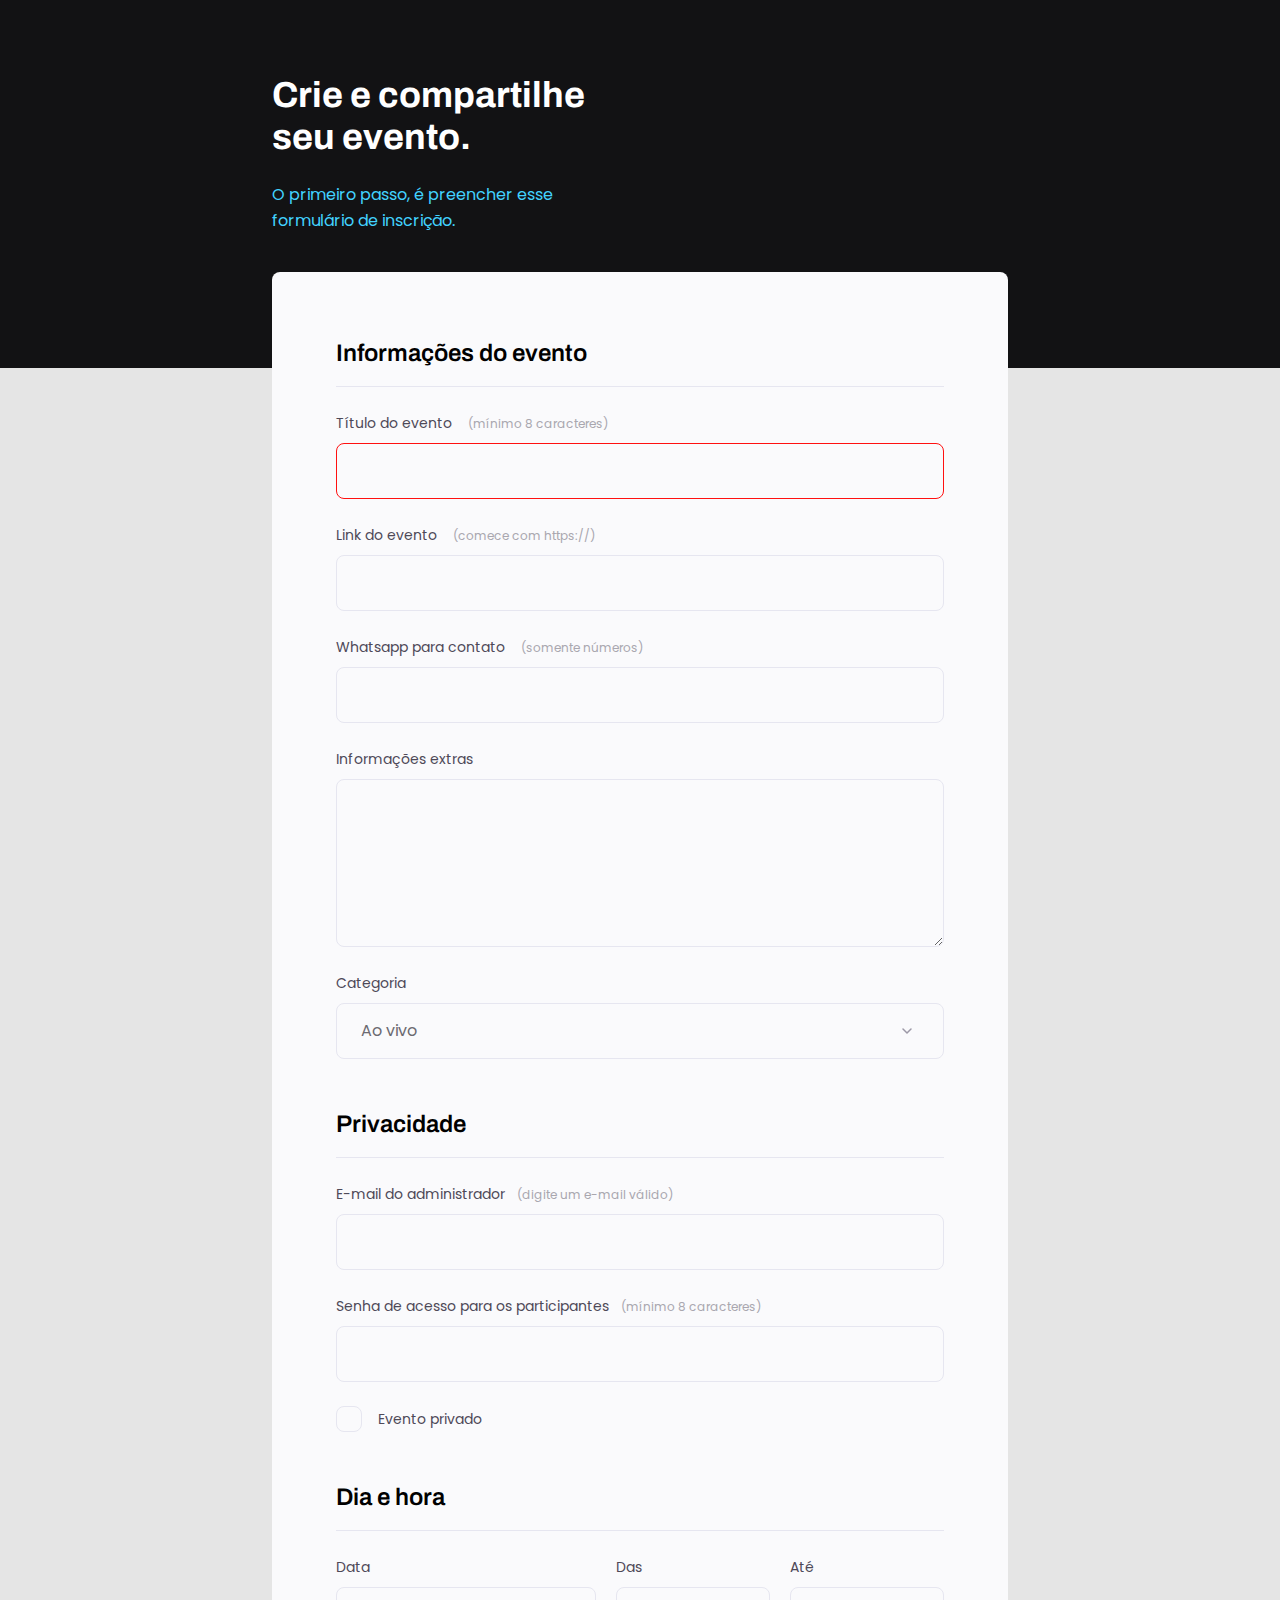
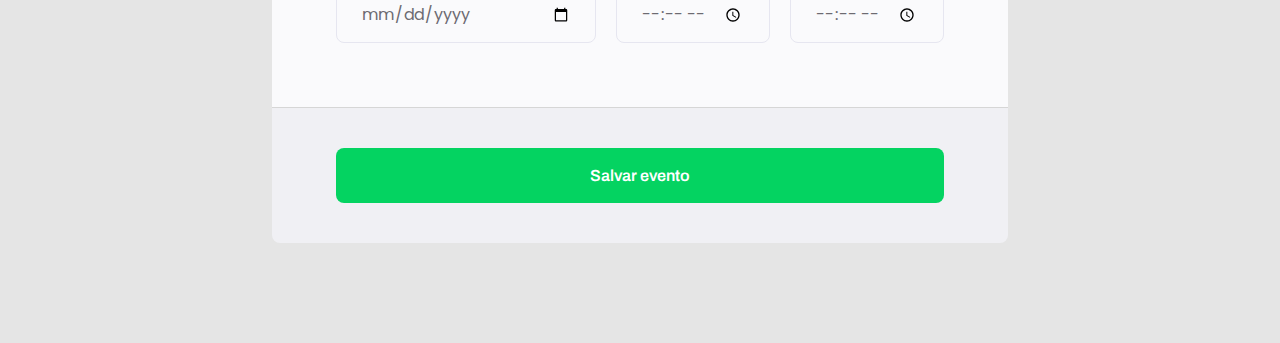
<file: index.html>
<!DOCTYPE html>
<html lang="pt-br">
<head>
  <link rel="preconnect" href="https://fonts.googleapis.com">
  <link rel="preconnect" href="https://fonts.gstatic.com" crossorigin>
  
  <meta charset="UTF-8">
  <meta name="viewport" content="width=device-width, initial-scale=1.0">
  <title>Crie seu evento</title>

  <link rel="stylesheet" href="style.css">

  <link href="https://fonts.googleapis.com/css2?family=Archivo:wght@600;700&family=Poppins&display=swap" rel="stylesheet">

</head>
<body>
  <div class="page">
  <header>
    <h1>Crie e compartilhe 
      seu evento.</h1>
      <p>O primeiro passo, é preencher esse
        formulário de inscrição.</p>
   
  </header>
  <form id="my-form">

    <fieldset>
      <div class="fieldset-wrapper">
        <legend>Informações do evento</legend>

        <div class="input-wrapper">
          <label for="event-title">Título do evento <span>(mínimo 8 caracteres)</span></label>
          <input 
            type="text" 
            id="event-title" 
            required
            minlength="8" />
        </div>

        <div class="input-wrapper">
          <label for="event-link">Link do evento <span>(comece com https://)</span></label>
          <input type="url" id="event-link" />
        </div>

        <div class="input-wrapper">
          <label for="event-whatsapp">Whatsapp para contato <span>(somente números)</span></label>
          <input type="number" id="event-whatsapp" />
        </div>

        <div class="input-wrapper">
          <label for="event-info">Informações extras</label>
          <textarea id="event-info"></textarea>
        </div>

        <div class="input-wrapper">
          <label for="event-category">Categoria</label>
          <select id="event-category">
            <option value="live">Ao vivo</option>
            <option value="podcast">Podcast</option>
            <option value="mentorship">Mentoria</option>
          </select>
        </div>
      </div>
    </fieldset>

    <fieldset>
      <div class="fieldset-wrapper">
        <legend>Privacidade</legend>

        <div class="input-wrapper">
          <label for="event-email">E-mail do administrador<span>(digite um e-mail válido)</span></label>
          <input type="email" id="event-email" />
        </div>

        <div class="input-wrapper">
          <label for="event-password">Senha de acesso para os participantes<span>(mínimo 8 caracteres)</span></label>
          <input 
          type="password" 
          id="event-password"
          minlength="8" />
        </div>

        <div class="checkbox-wrapper">
          <input type="checkbox" id="event-private" />
          <label for="event-private">Evento privado</label>
        </div>

      </div>
    </fieldset>

    <fieldset>
      <div class="fieldset-wrapper">
        <legend>Dia e hora</legend>

        <div class="col-3">

        <div class="input-wrapper">
          <label for="event-date">Data</label>
          <input type="date" id="event-date" />
        </div>

        <div class="input-wrapper">
          <label for="event-begin">Das</label>
          <input type="time" id="event-begin" />
        </div>

        <div class="input-wrapper">
          <label for="event-end">Até</label>
          <input type="time" id="event-end" />
        </div>
      </div>
      </div>
    </fieldset>
  
  </form>

  <footer>
    <input 
    class="button" 
    type="submit" 
    form="my-form" 
    value="Salvar evento">
  </footer>

  </div>
</body>
</html>
</file>
<file: style.css>
* {
  margin: 0;
  padding: 0;
  box-sizing: border-box;
}

body, input, button, select, textarea {
  font-family: 'Poppins', sans-serif;
}

body {
  background: #e5e5e5;
}

body::before {
  content: '';
  width: 100%;
  height: 368px;

  position: absolute;
  top: 0;
  left: 0;
  z-index: -1;
  background: #121214;
}

.page {
  width: 736px;
  margin: auto;
}

header {
  width: 319px;

  margin-top: 74px;
}

header h1 {
  font-family: 'Archivo', sans-serif;
  font-weight: bold;
  font-size: 36px;
  line-height: 42px;
  color: white;

  margin-bottom: 24px;
}

header p {
  font-size: 16px;
  line-height: 26px;
  color: #42D3FF;
}

form {
  margin-top: 38px;
  background: #fafafc;
  border-radius: 8px 8px 0px 0px;
  min-height: 300px;

  padding: 64px;

  display: flex;
  flex-direction: column;
  gap: 48px;
}

fieldset {
  border: none;
}

.fieldset-wrapper {
  display: flex;
  flex-direction: column;
  gap: 24px;
}

fieldset legend {
  font-family: 'Archivo', sans-serif;
  font-weight: 600;
  font-size: 24px;
  line-height: 34px;

  width: 100%;
  border-bottom: 1px solid #e6e6f0;
  padding-bottom: 16px;
}

.input-wrapper {
  display: flex;
  flex-direction: column;

}

.input-wrapper label, .checkbox-wrapper label {
  font-size: 14px;
  line-height: 24px;

  color: #4E4958;

  margin-bottom: 8px;
}

.input-wrapper label span {
  margin-left: 12px;

  font-size: 12px;
  line-height: 20px;

  color: #a9a7af;
 }

.input-wrapper label span:hover {
  color: #6c6a71;
 }

.input-wrapper input, .input-wrapper textarea, .input-wrapper select {
  background: #FAFAFC;

  border: 1px solid #E6E6F0;
  border-radius: 8px;

  height: 56px;
  padding: 0 24px;

  font-size: 16px;
  line-height: 26px;

  color: #6c6a71;
 }
 
.input-wrapper textarea {
  padding: 0;
  height: 168px;
 }

.input-wrapper select {
  appearance: none;
  -webkit-appearance: none;

  background-image: url("data:image/svg+xml,%3Csvg width='24' height='24' viewBox='0 0 24 24' fill='none' xmlns='http://www.w3.org/2000/svg'%3E%3Cg clip-path='url(%23clip0_1_54)'%3E%3Cpath d='M8 10L12 14L16 10' stroke='%239C98A6' stroke-width='1.5' stroke-linecap='round' stroke-linejoin='round'/%3E%3C/g%3E%3Cdefs%3E%3CclipPath id='clip0_1_54'%3E%3Crect width='24' height='24' fill='white'/%3E%3C/clipPath%3E%3C/defs%3E%3C/svg%3E%0A");
  background-repeat: no-repeat;
  background-position: right 24px top 50%;
 }

.col-3 {
  display: flex;
  gap: 20px;  
 }

.col-3 > div:nth-child(1) {
  width: 100%;
 }

.checkbox-wrapper {
  position: relative;
 }

.checkbox-wrapper label {
  display: flex;
  align-items: center;
  gap: 16px;
  margin: 0;
 }

.checkbox-wrapper input {
  position: absolute;
  top: 0;
  left: 0;
  width: 24px;
  height: 24px;

  opacity: 0;
 }

.checkbox-wrapper label::before {
  content: '';
  width: 24px;
  height: 24px;
  display: block;
  border: 1px solid #E6E6F0;
  border-radius: 8px;
 }

.checkbox-wrapper input:checked + label::before {
  background-image: url("data:image/svg+xml,%3Csvg width='24' height='24' viewBox='0 0 24 24' fill='none' xmlns='http://www.w3.org/2000/svg'%3E%3Cg clip-path='url(%23clip0_1213_20)'%3E%3Cpath d='M9 16.17L4.83 12L3.41 13.41L9 19L21 7L19.59 5.59L9 16.17Z' fill='%2342D3FF'/%3E%3C/g%3E%3Cdefs%3E%3CclipPath id='clip0_1213_20'%3E%3Crect width='24' height='24' fill='white'/%3E%3C/clipPath%3E%3C/defs%3E%3C/svg%3E%0A");
 }

.checkbox-wrapper input:focus + label::before {
  outline: 2px solid black;
 }

footer {
  background: #f0f0f4;

  height: 136px;

  display: flex;
  flex-direction: column;

  padding: 40px 64px;

  margin-bottom: 100px;

  border-top: 1px solid #d6d6d6;
  border-radius: 0 0 8px 8px;
 }

footer .button {
  height: 56px;
  background: #04D361;
  border: 0;
  border-radius: 8px;

  font-family: 'Archivo';
  font-weight: 600;
  font-size: 16px;
  line-height: 26px;
  color: #FFFFFF;
 }
 
footer .button:hover {
  background: #08a04c;
 }

input:invalid {
  border: 1px solid #FF1010;
 }
</file>
